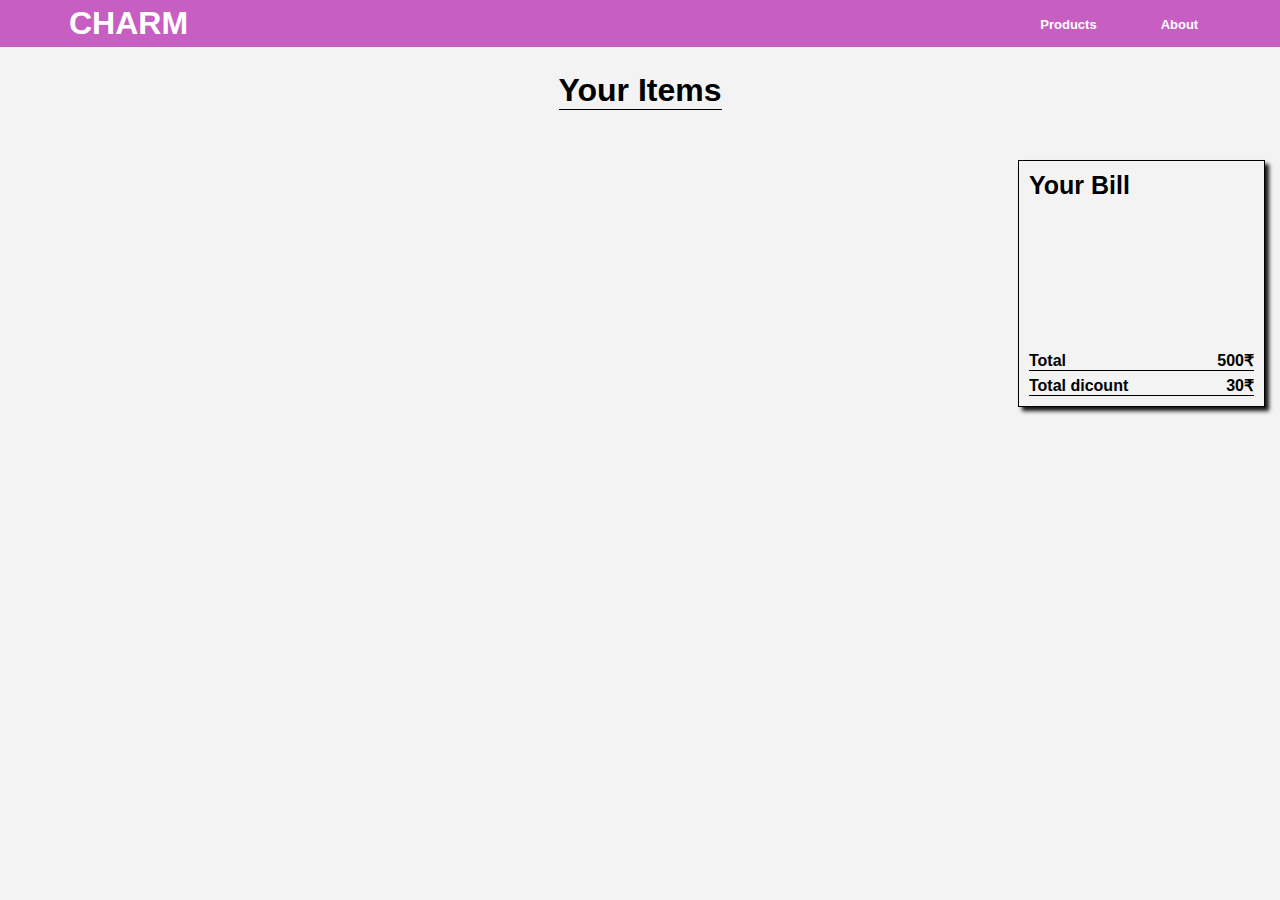
<file: cart.html>
<!DOCTYPE html>
<html lang="en">
  <head>
    <meta charset="UTF-8" />
    <meta name="viewport" content="width=device-width, initial-scale=1.0" />
    <title>CartPage</title>
    <link rel="stylesheet" href="styles/cart.css" />
    <link
      rel="stylesheet"
      href="https://fonts.googleapis.com/css2?family=Material+Symbols+Outlined:opsz,wght,FILL,GRAD@20..48,100..700,0..1,-50..200"
    />
  </head>

  <body>
    <!-- navigation bar in the cart page  -->
    <header>
      <nav>
        <div id="logo"><h1>CHARM</h1></div>

        <div id="navlinks">
          <ul>
            <a href="productPage.Html">Products</a>
          </ul>
          <ul>
            <a href="">About</a>
          </ul>
        </div>
      </nav>
    </header>

    <div class="cart-container">
      <h1>Your Items</h1>
      <div id="cart-card"></div>
    </div>
    <div class="total-box">
      <h4>Your Bill</h4>
      <div id="price-container">
        <div class="total">Total<span>500₹</span></div>
        <div class="discount">Total dicount <span>30₹</span></div>
      </div>
    </div>
    <script src="scripts/cart.js"></script>
  </body>
</html>
</file>
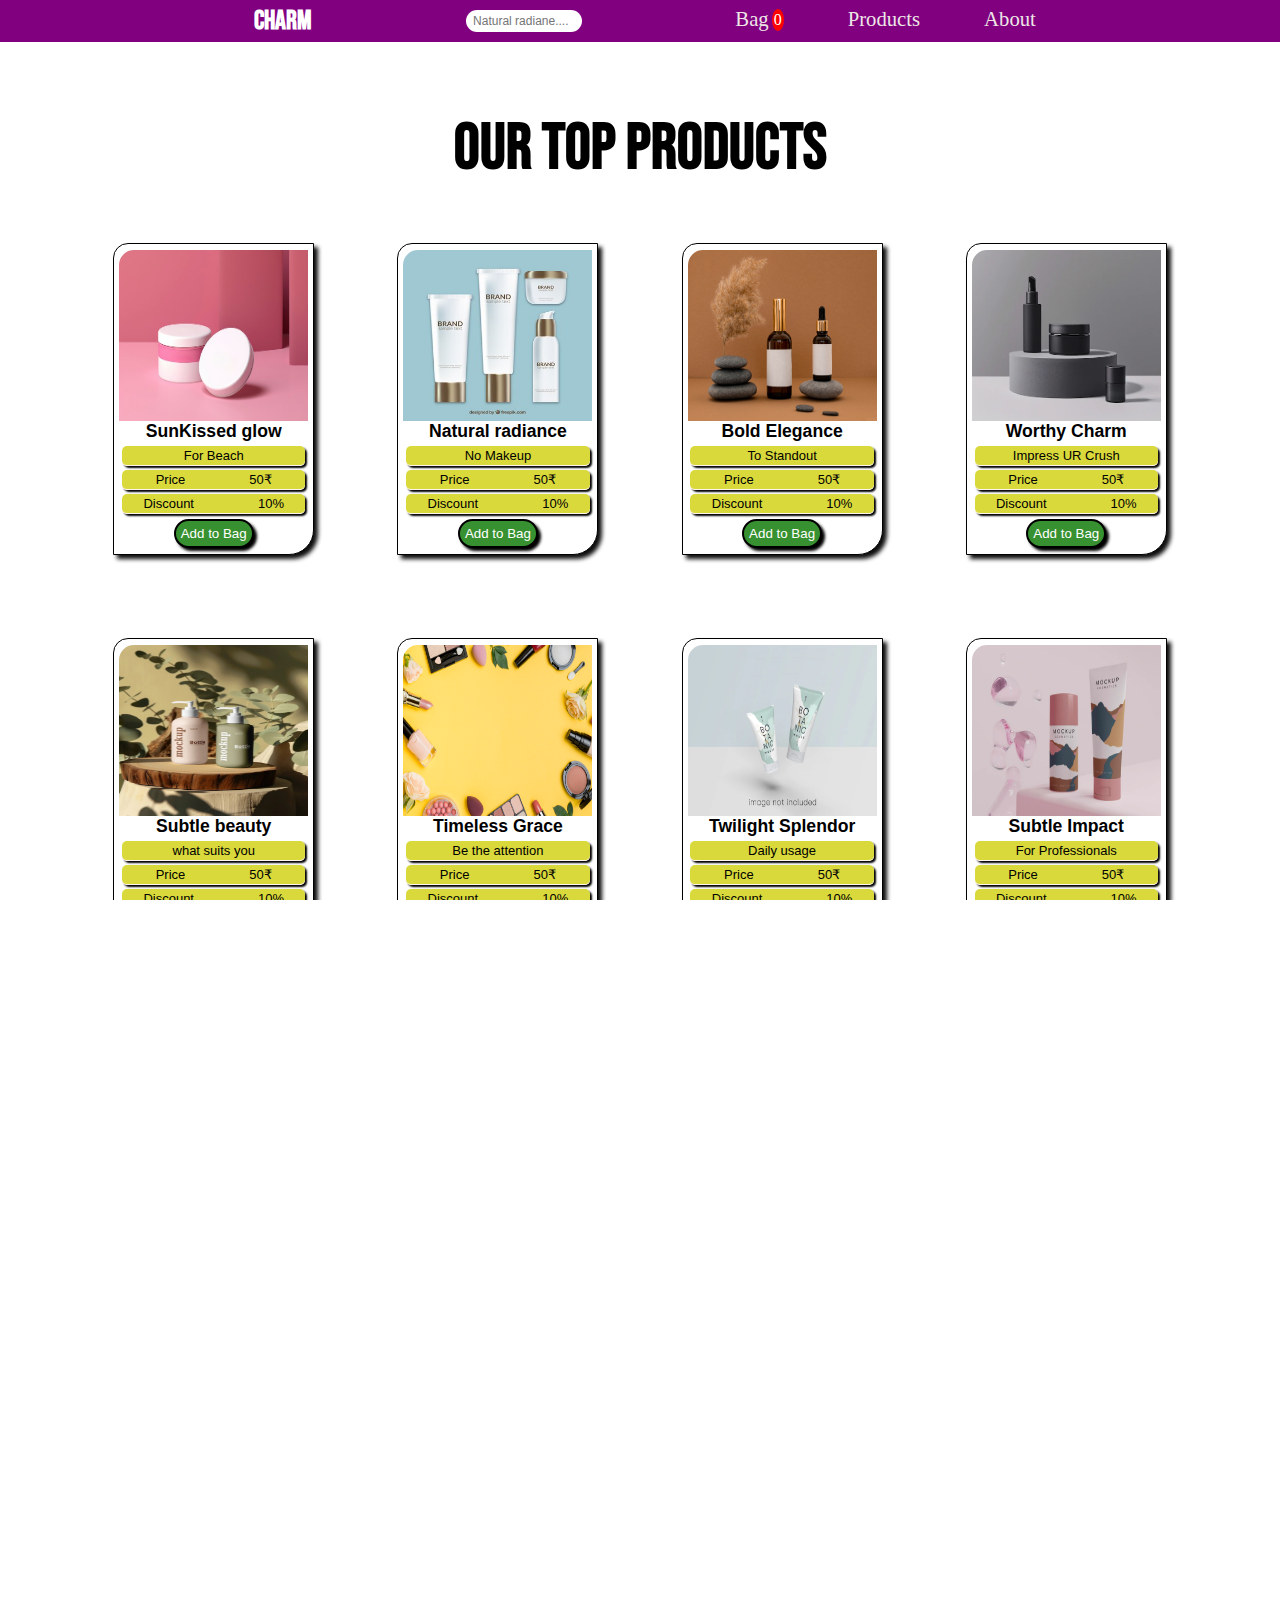
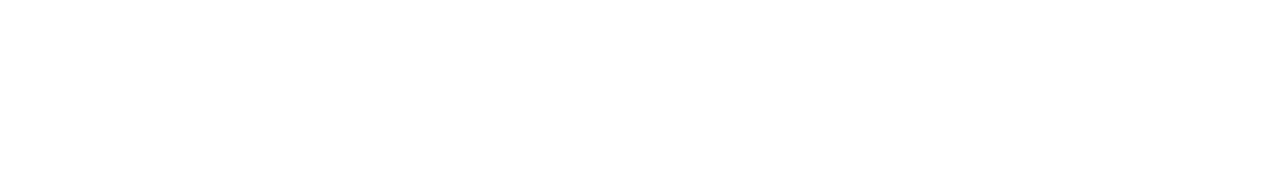
<file: productPage.Html>
<!DOCTYPE html>
<html lang="en">
  <head>
    <meta charset="UTF-8" />
    <meta name="viewport" content="width=device-width, initial-scale=1.0" />
    <link rel="stylesheet" href="styles/productspage.css" />

    <title>Product page</title>
  </head>
  <body>
    <!-- NAVBAR  -->
    <header>
      <nav>
        <logo id="logo"> CHARM</logo>
        <input
          placeholder=" Natural radiane...."
          type="text"
          name=""
          id="input"
        />

        <div id="navlinks">
          <ul>
            <a href="cart.html">Bag</a>
            <span id="cart-span">0</span>
          </ul>
          <ul class="hide">
            <a href="productPage.Html">Products</a>
          </ul>
          <ul class="hide">
            <a href="index.html">About</a>
          </ul>
        </div>
        <img onclick="showSidebar()" src="images/menu.png" alt="" />
      </nav>
      <!-- sidebar -->
      <div class="sidebar">
        <img onclick="hideSidebar()" src="images/close.png" alt="" />
        <ul id="cart">
          <a class="" href="/cart.html">Cart </a>
        </ul>
        <ul>
          <a href="">Signup</a>
        </ul>
        <ul>
          <a href="productPage.Html">More</a>
        </ul>
        <ul>
          <a href="">About</a>
        </ul>
      </div>
    </header>
    <div class="results">
      <ul></ul>
    </div>
    <!-- prodcuts  -->
    <div class="main-body">
      <h1>Our Top Products</h1>

      <div class="prodcuts-container"></div>
      <div class="overlay"></div>
    </div>

    <script src="scripts/productpage.js"></script>
  </body>
</html>
</file>
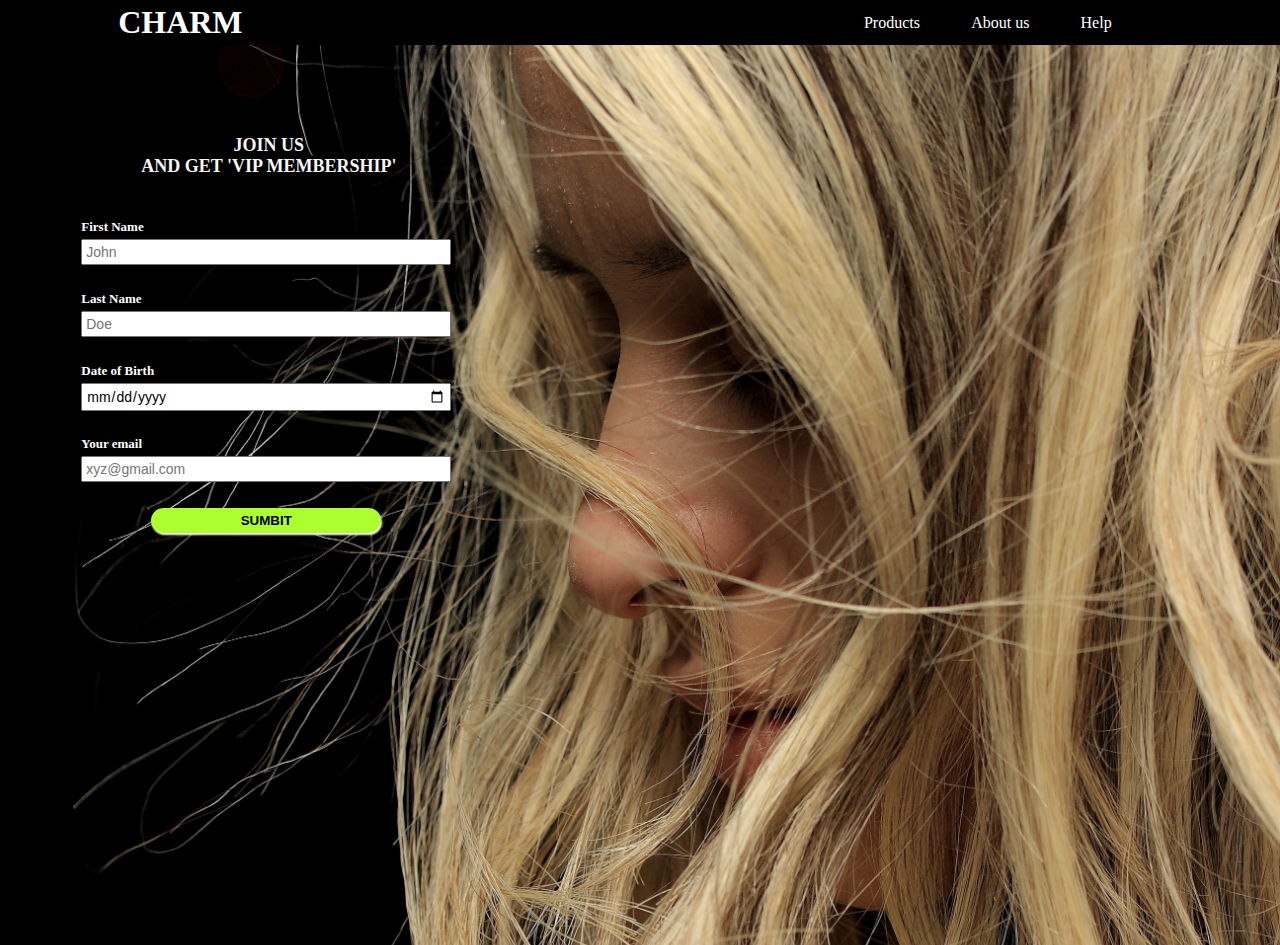
<file: signup.html>
<!DOCTYPE html>
<html lang="en">
  <head>
    <meta charset="UTF-8" />
    <meta name="viewport" content="width=device-width, initial-scale=1.0" />
    <link rel="stylesheet" href="styles/signup.css" />
    <title>Signup Page</title>
  </head>
  <body>
    <!-- NAV SECTION  -->

    <header>
      <nav>
        <div id="logo">
          <h1>CHARM</h1>
        </div>
        <div class="navlinks">
          <ul>
            <a href="">Products</a>
          </ul>
          <ul>
            <a href="">About us </a>
          </ul>
          <ul>
            <a href="">Help</a>
          </ul>
        </div>
      </nav>
    </header>
    <!-- PAGE SECTION  -->

    <div class="main">
      <div class="signup-page-container">
        <div class="bait">
          <h1>JOIN US</h1>
          <h2>AND GET 'VIP MEMBERSHIP'</h2>
        </div>
        <div class="signup-layout">
          <div>
            <h4>First Name</h4>
            <input placeholder="John" type="text" name="" id="first-name" />
            <p id="firstName-msg">This field is mandatory!</p>
          </div>

          <div>
            <h4>Last Name</h4>
            <input placeholder="Doe" type="text" id="last-name" />
            <p id="lastName-msg">This field is mandatory!</p>
          </div>
          <div>
            <h4>Date of Birth</h4>
            <input placeholder="mm/yy/dd" type="date" id="dob" />
            <p id="dob-msg">This field is mandatory!</p>
          </div>
          <div>
            <h4>Your email</h4>
            <input placeholder="xyz@gmail.com" type="text" id="email" />
            <p id="email-msg">This field is mandatory!</p>
          </div>
          <button onclick="showError()" id="btn">SUMBIT</button>
        </div>
      </div>
    </div>
    <script src="scripts/signup.js"></script>
  </body>
</html>
</file>
<file: styles/cart.css>
* {
  margin: 0;
  padding: 0;
  overflow-x: hidden;
}
html,
body {
  width: 100%;
  height: 100%;
  background-color: rgb(243, 243, 243);
  font-family: Arial, Helvetica, sans-serif;
  font-weight: 600;
}
nav {
  display: flex;
  align-items: center;
  justify-content: space-between;
  padding: 5px;
  color: white;
  background-color: rgb(199, 95, 194);
}

#logo {
  margin-left: 5vw;
}
#navlinks {
  display: flex;
  align-items: center;
  gap: 5vw;
  margin-right: 6vw;
  justify-content: space-between;
}
#navlinks a {
  text-decoration: none;
  color: white;
  font-family: Arial, Helvetica, sans-serif;
  font-weight: 600;
  font-size: small;
}

.cart-container {
  position: relative;
  /* border: 1px solid red; */
  display: flex;
  align-items: left;
  justify-content: left;
  flex-direction: column;
  flex-wrap: wrap;
}
.cart-container h1 {
  border-bottom: 1px solid black;
  margin: 2px auto;
  margin-top: 25px;
  margin-bottom: 25px;
}
#cart-card {
  margin-top: 15px;
  display: flex;
  padding: 5px;
  justify-content: space-between;
  flex-direction: column;
}
#item-card {
  border-bottom: 1px solid black;
  margin-top: 7px;
  padding: 1px;
  display: flex;
  align-items: center;
  justify-content: space-evenly;
  width: 100%;
  /* width: 100%; */
  padding: 12px;
  /* box-shadow: 2px 2px 2px peru; */
}
#item-card img {
  height: 14vh;
  width: 14vw;
  box-shadow: 3px 3px 3px black;
  border: 1px solid black;
}
#item-card .increment,
.decrement {
  padding: 5px;
  color: white;
  background-color: rgb(101, 168, 121);
  font-weight: 700;
  font-size: large;
}
#item-card .increment:hover,
.decrement:hover {
  background-color: rgb(146, 190, 146);
  color: black;
}
#item-card .delete {
  background-color: rgb(196, 56, 56);
  color: white;
  padding: 4px;
  border-radius: 15px;
  box-shadow: 2px 2px 2px black;
}
.total-box {
  border: 1px solid black;
  height: 25vh;
  width: 25vh;
  display: flex;
  align-items: normal;
  justify-content: space-between;
  flex-direction: column;
  /* margin-top: 15px; */
  margin-left: auto;
  margin-right: 15px;
  margin-bottom: 55px;
  box-shadow: 4px 4px 4px rgb(20, 20, 20);
  padding: 10px;
  overflow: hidden;
}
#name,
#date,
#quantity {
  width: 17vh;
}

.total-box h4 {
  font-size: 25px;
}
.total,
.discount {
  margin-top: 5px;
  border-bottom: 1px solid black;
  display: flex;
  align-items: center;
  justify-content: space-between;
}
.pay {
  margin-top: 8px;
  padding: 3px;
  background-color: greenyellow;
  cursor: pointer;
  border-radius: 15px;
  font-weight: 700;
  margin-left: 15px;
  margin-bottom: 5px;
  box-shadow: 3px 3px 3px black;
  font-family: system-ui, -apple-system, BlinkMacSystemFont, "Segoe UI", Roboto,
    Oxygen, Ubuntu, Cantarell, "Open Sans", "Helvetica Neue", sans-serif;
  transition: transform 0.3s ease-in-out;
}
.pay:hover {
  transform: scale(1.1);
  background-color: white;
  color: black;
  box-shadow: 3px 3px 3px greenyellow;
}
@media (max-width: 900px) {
  #cart-card img {
    height: 5vh;
    width: 8vw;
  }
  #item-card {
    font-size: 12px;
    display: flex;
    align-items: center;
    justify-content: space-evenly;
  }
  #item-card .increment,
  .decrement {
    padding: 4px;
    font-weight: 900;
    font-size: small;
  }
  #name,
  #date,
  #quantity,
  #date {
    width: 8vh;
  }
}
</file>
<file: styles/productspage.css>
* {
  margin: 0;
  padding: 0;
}
html,
body {
  width: 100%;
  height: 100%;
  overflow-x: hidden;
}
@font-face {
  font-family: "neue";
  src: url("../font/BebasNeue-Regular.ttf");
}
nav {
  padding-left: 5vw;
  padding-right: 5vw;
  background-color: purple;
  display: flex;
  align-items: center;
  justify-content: center;
  gap: 12vw;
  padding: 5px;
  width: 100%;
}
nav input {
  border-radius: 15px;
  font-size: 12px;
  padding: 4px;
  border: none;
  width: 12vh;
  transition: width 0.3s ease-in-out;
}
nav input:hover {
  /* transform: translateX(10px); */
  width: 25vh;
}

#navlinks {
  display: flex;
  align-items: center;
  justify-content: space-between;
  gap: 5vw;
  padding-bottom: 3px;
}
#navlinks a {
  color: rgb(238, 230, 230);
  font-size: 2.3vh;
  text-decoration: none;
  font-weight: 545;
  position: relative;
}
#navlinks span {
  margin-left: 3px;
  color: white;
  background-color: red;
  border-radius: 50%;
  padding: 2px;
}
#navlinks a::after {
  content: "";
  position: absolute;
  left: 0;
  bottom: 0;
  width: 0;
  height: 2px;
  background-color: white;
  transition: width 0.3s ease-in-out;
}
#navlinks a:hover::after {
  width: 100%;
}
#navlinks ul {
  /* gap: 4vw; */
  display: flex;
  /* display: flex; */
  align-items: center;
  justify-content: space-between;
}
#logo {
  color: white;
  font-size: 3vh;
  font-weight: bold;
  font-family: "neue";
  /* color: white; */
}
.main-body {
  width: 100%;
  align-items: center;
  display: flex;
  justify-content: center;
  flex-direction: column;
  background-color: white;
}

.main-body h1 {
  margin: auto;
  position: relative;
  margin-top: 7vh;
  font-family: "neue";
  padding: 5px;
  font-size: 4em;
  border-radius: 5px;
  /* box-shadow: 1px 1px 1px black; */
  transition: transform 0.3s ease-out;
}

.main-body h1::after {
  content: "";
  position: absolute;
  left: 0;
  bottom: 0;
  width: 0;
  height: 2px;
  background: linear-gradient(purple, pink);
  transition: width 0.3s ease-in-out;
}
.main-body h1:hover::after {
  width: 100%;
}
.prodcuts-container {
  margin-top: 1vw;
  padding: 1vw;
  display: flex;
  align-items: center;
  justify-content: center;
  flex-wrap: wrap;
  gap: 2em;
  position: relative;
}
.product-card {
  background-color: white;
  padding: 6px 5px;
  display: flex;
  align-items: center;
  justify-content: center;
  flex-direction: column;
  margin: 2vw;
  border: 1px solid black;
  border-top-left-radius: 15px;
  border-bottom-right-radius: 25px;
  box-shadow: 4px 4px 4px rgb(14, 14, 14);
  /* font-size: 20px; */
  font-family: "Franklin Gothic Medium", "Arial Narrow", Arial, sans-serif;
}
.product-card h5 {
  font-size: 1.1em;
}
.product-card img {
  height: 19vh;
  width: 21vh;
  border-top-left-radius: 15px;
  /* box-shadow: 2px 2px 2px black; */
  transition: transform 0.2s ease-in-out;
}
.product-card img:hover {
  transform: scale(1.3);
}
.product-card div {
  display: flex;
  /* flex-direction: column; */
  /* flex-wrap: wrap; */
  align-items: center;
  justify-content: space-between;
  gap: 4vw;
  /* background-color: red; */
}
.product-card button {
  background-color: rgb(56, 145, 48);
  color: white;
  padding: 5px;
  border-radius: 15px;
  box-shadow: 3px 3px 3px black;
  border: 2px solid black;
  cursor: pointer;
  margin-top: 5px;
  transition: transform 0.2s ease-in-out;
}
.product-card button:hover {
  transform: scale(1.1);
  background-color: white;
  color: rgb(56, 145, 48);
  font-weight: 700;
  box-shadow: 2px 2px 2px rgb(56, 145, 48);
}

#final-purchase {
  position: absolute;
  top: 15%;
  margin-top: 21px;
  /* right: 5%; */
  background-color: green;
  color: whitesmoke;
  padding: 3px;
  /* border: 1px solid white; */
  border-radius: 5px;
  cursor: pointer;
  border-style: groove;
}
#final-purchase:hover {
  color: green;
  background-color: whitesmoke;
}

#cart-btn:checked ~ .sidebar-container {
  display: block;
}
#close-btn:checked ~ .sidebar-container {
  display: none;
}

.added-product {
  display: inline-table;
  flex-direction: column;
  align-items: center;
  justify-content: center;
  border: 1px solid white;
  padding: 5px;
  /* width: 115px; */
}
.added-product img {
  height: 10vh;
  margin: 1px auto;
}

#quantity button {
  background-color: purple;
  color: white;
  width: 15px;
  border: 1px solid white;
}
#name {
  font-size: xx-small;
}
#name,
#price,
#discount,
#flavor,
#quantity {
  box-shadow: 2px 2px 2px black;
  padding: 2px;
  flex-wrap: nowrap;
  display: flex;
  align-items: center;
  justify-content: center;
  gap: 5vw;
  border-bottom: 1px solid seashell;
  margin-top: 4px;
  font-size: small;
  width: 95%;
  /* border: 1px solid black; */
  border-radius: 5px;
  background-color: rgba(207, 207, 10, 0.795);
}
.added-product button {
  background-color: rgb(56, 139, 187);
  color: white;
  padding: 3px;
  margin-top: 4px;
}
.overlay {
  background-color: black;
  height: auto;
  width: 100vw;
  position: absolute;
  top: 0;
  bottom: 0;
  opacity: 0.3;
  display: none;
}
.results {
  border: 1px solid black;
  min-height: 200px;
  overflow-y: auto;
  display: none;
  z-index: 999;
  position: absolute;
  background-color: rgb(241, 241, 241);
  right: 49%;
  width: 18vw;
  padding: 4px 5px;
  font-weight: 700;
  font-family: "Trebuchet MS", "Lucida Sans Unicode", "Lucida Grande",
    "Lucida Sans", Arial, sans-serif;
}
.hide {
  display: block;
}
nav img {
  height: 20px;
  padding: 3px;
  border: 2px solid black;
  display: none;
}
.sidebar {
  background-color: rgb(0, 0, 0);
  height: 100%;

  position: absolute;
  gap: 3vh;
  right: 0;
  top: 0;
  margin-top: 0;
  z-index: 999;
  width: 10em;
  display: none;
}
.sidebar ul {
  background-color: rgb(68, 65, 65);
  margin-top: 4px;
  padding: 3px;
}
.sidebar a {
  padding-bottom: 5px;
  padding: 3px 2em;
  width: 100%;
  color: white;
  text-decoration: none;
  font-weight: 700;
  margin-top: 5vw;
  transition: transform 4s ease-out;
}
.sidebar ul:hover,
a:hover {
  background-color: white;
  color: black;
  transform: scale(1.1);
}
.sidebar img {
  height: 20px;
  /* position: absolute; */
}
@media (max-width: 900px) {
  .results {
    width: 30vw;
    right: 37%;
  }
  .prodcuts-container {
    gap: 1.1em;
  }
  .product-card h5 {
    font-size: small;
    /* display: flex;
    flex-wrap: wrap; */
  }
  nav {
    gap: 16vw;
  }
  nav img {
    display: block;
  }
  #navlinks .hide {
    display: none;
  }
  .main-body h1 {
    font-size: 3em;
  }
  .product-card {
    font-size: 15px;
    padding: 7px;
    gap: 3px;
  }
  .product-card h5 {
    font-size: 18px;
  }
  .product-card button {
    padding: 5px;
    font-size: 10px;
  }
}
@media (max-width: 500px) {
  nav {
    gap: 8vw;
  }
  .product-card img {
    height: 4rem;
    width: 4rem;
  }
  .hide {
    display: none;
  }
  .main-body h1 {
    font-size: 3em;
  }
  .product-card {
    font-size: 15px;
    padding: 7px;
    gap: 3px;
  }
  .product-card h5 {
    font-size: small;
  }
  #name,
  #price,
  #discount {
    font-size: x-small;
  }
  .product-card button {
    padding: 5px;
    font-size: 10px;
  }
}
</file>
<file: styles/signup.css>
* {
  margin: 0;
  padding: 0;
}
html,
body {
  width: 100%;
  height: 100%;
}
nav {
  display: flex;
  align-items: center;
  justify-content: center;
  gap: 10vw;
  background: black;
}
nav a {
  color: white;
  text-decoration: none;
}
#logo {
  display: flex;
  align-items: center;
  justify-content: center;
  color: white;
  margin-right: 38vw;
  padding: 4px;
}
.navlinks {
  display: flex;
  align-items: center;
  justify-content: center;
  gap: 4vw;
  margin-right: 4vw;
  padding: 3px;
}
.main {
  height: 100vh;
  width: 100vw;
  background-image: url("/images/woman-2333326.jpg");
  background-repeat: no-repeat;
  background-size: cover;
}
.signup-page-container {
  display: flex;
  align-items: center;
  justify-content: center;
  flex-direction: column;
}
.signup-layout {
  width: 20vw;
  display: flex;
  margin: auto;
  align-items: center;
  justify-content: center;
  gap: 2vw;
  padding: 1.2vw;
  flex-direction: column;
  margin-top: 3vh;
  margin-right: 68vw;
  position: relative;
  /* background-color: black; */
}

.signup-layout input {
  padding: 3px;
  width: 40vh;
  font-family: "Segoe UI", Tahoma, Geneva, Verdana, sans-serif;
  font-size: 14px;
}
.signup-layout p {
  color: red;
  display: none;
}
.signup-layout h4 {
  color: white;
  font-size: small;
  padding-bottom: 4px;
}
.signup-layout button {
  padding: 5px;
  background-color: greenyellow;
  font-weight: 700;
  border-radius: 35px;
  box-shadow: 1px 2px 2px white;
  transition: transform 0.3s ease-in-out;
  width: 90%;
  cursor: pointer;
  border: white;
}
.signup-layout button:hover {
  transform: scale(1.1);
  background-color: black;
  color: greenyellow;
  box-shadow: 3px 3px 3px greenyellow;
}
.bait {
  display: flex;
  align-items: center;
  justify-content: center;
  flex-direction: column;
  color: whitesmoke;
  right: 10%;
  margin-right: 58vw;
  padding-top: 10vh;
}
.bait h1,
h2 {
  font-size: 18px;
}
</file>
